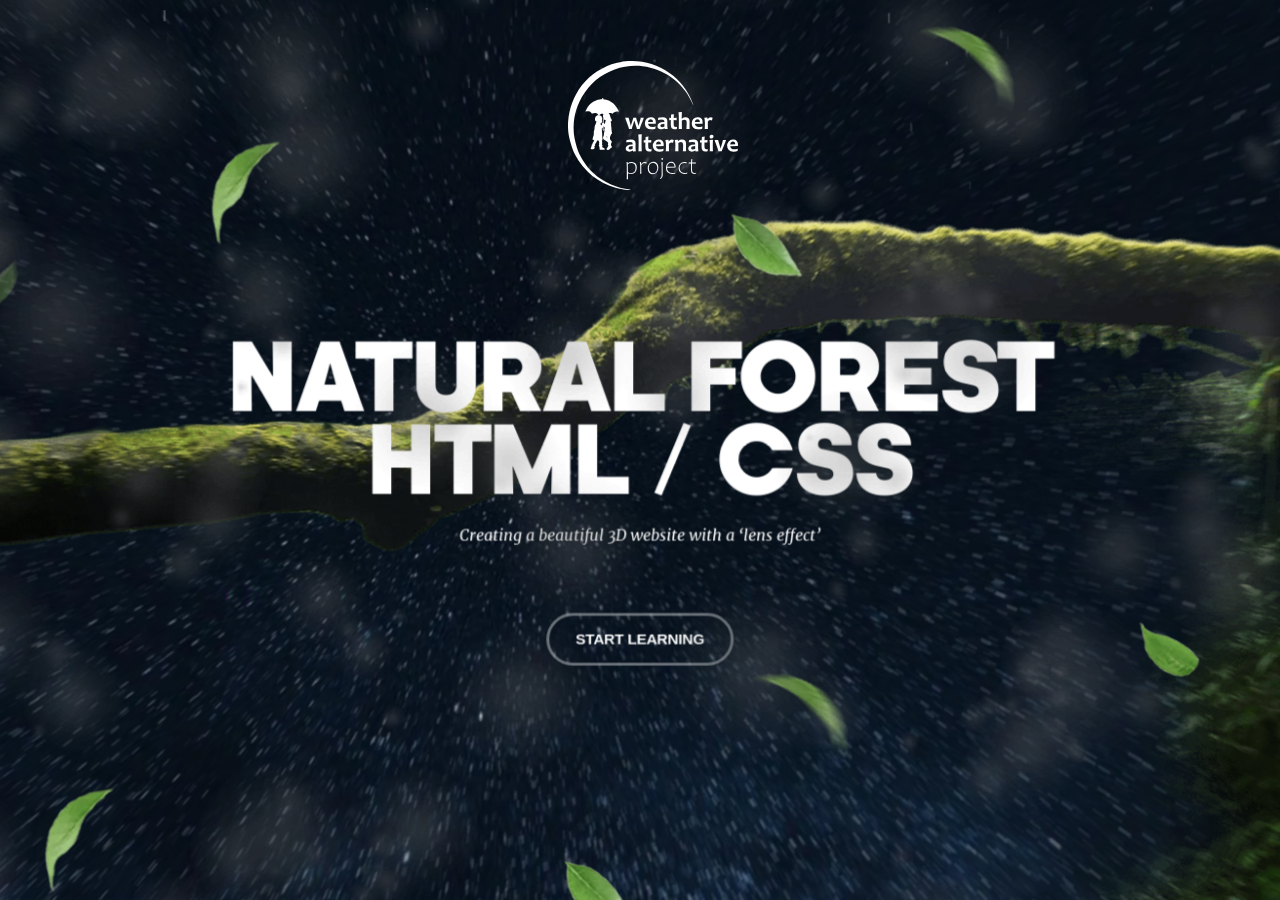
<file: parallax-3d-lens-effect-website/html/index.html>
<!DOCTYPE html>
<html lang="en">
<head>
	<meta charset="UTF-8">
	<meta http-equiv="X-UA-Compatible" content="IE=edge">
	<meta name="viewport" content="width=device-width, initial-scale=1.0">
	<title>Document</title>
	<link rel="stylesheet" href="css/main.css">
	<script src="js/app.js" defer></script>
	<script src="libs/rain.js" defer></script>
</head>
<body>

	<div class="logo" style="background-image: url(img/logo.svg);"></div>

	<section class="layers">
		<div class="layers__container">
			<div class="layers__item layer-1" style="background-image: url(img/layer-1.jpg);"></div>
			<div class="layers__item layer-2" style="background-image: url(img/layer-2.png);"></div>
			<div class="layers__item layer-3">
				<div class="hero-content">
					<h1>Natural Forest <span>HTML / CSS</span></h1>
					<div class="hero-content__p">Creating a beautiful 3D website with a ‘lens effect’</div>
					<button class="button-start">Start Learning</button>
				</div>
			</div>
			<div class="layers__item layer-4">
				<canvas class="rain"></canvas>
			</div>
			<div class="layers__item layer-5" style="background-image: url(img/layer-5.png);"></div>
			<div class="layers__item layer-6" style="background-image: url(img/layer-6.png);"></div>
		</div>
	</section>

</body>
</html>
</file>
<file: parallax-3d-lens-effect-website/html/css/main.css>
* {
	margin: 0;
	padding: 0;
	box-sizing: border-box;
}
:root {
	--index: calc(1vw + 1vh);
	--transition: 1.5s cubic-bezier(.05, .5, 0, 1);
}
@font-face {
	font-family: kamerik-3d;
	src: url(../fonts/kamerik205-heavy.woff2);
	font-weight: 900;
}
@font-face {
	font-family: merriweather-italic-3d;
	src: url(../fonts/merriweather-regular-italic.woff2);
}
body {
	background-color: #000;
	color: #fff;
	font-family: kamerik-3d;
}
.logo {
	--logo-size: calc(var(--index) * 7.8);
	width: var(--logo-size);
	height: var(--logo-size);
	background-repeat: no-repeat;
	position: absolute;
	left: calc(51% - calc(var(--logo-size) / 2));
	top: calc(var(--index) * 2.8);
	z-index: 1;
}
.layers {
	perspective: 1000px;
	overflow: hidden;
}
.layers__container {
	height: 100vh;
	min-height: 500px;
	transform-style: preserve-3d;
	transform: rotateX(var(--move-y)) rotateY(var(--move-x));
	will-change: transform;
	transition: transform var(--transition);
}
.layers__item {
	position: absolute;
	inset: -5vw;
	background-size: cover;
	background-position: center;
	display: flex;
	align-items: center;
	justify-content: center;
}
.layer-1 {
	transform: translateZ(-55px) scale(1.06);
}
.layer-2 {
	transform: translateZ(80px) scale(.88);
}
.layer-3 {
	transform: translateZ(180px) scale(.8);
}
.layer-4 {
	transform: translateZ(190px) scale(.9);
}
.layer-5 {
	transform: translateZ(300px) scale(.9);
}
.layer-6 {
	transform: translateZ(380px);
}
.hero-content {
	font-size: calc(var(--index) * 2.9);
	text-align: center;
	text-transform: uppercase;
	letter-spacing: calc(var(--index) * -.15);
	line-height: 1.35em;
	margin-top: calc(var(--index) * 5.5);
}
.hero-content span {
	display: block;
}
.hero-content__p {
	text-transform: none;
	font-family: merriweather-italic-3d;
	letter-spacing: normal;
	font-size: calc(var(--index) * .73);
	line-height: 3;
}
.button-start {
	font-family: Arial;
	font-weight: 600;
	text-transform: uppercase;
	font-size: calc(var(--index) * .71);
	letter-spacing: -.02vw;
	padding: calc(var(--index) * .7) calc(var(--index) * 1.25);
	background-color: transparent;
	color: #fff;
	border-radius: 10em;
	border: rgb(255 255 255 / .4) 3px solid;
	outline: none;
	cursor: pointer;
	margin-top: calc(var(--index) * 2.5);
}
.layer-4, .layer-5, .layer-6 {
	pointer-events: none;
}
</file>
